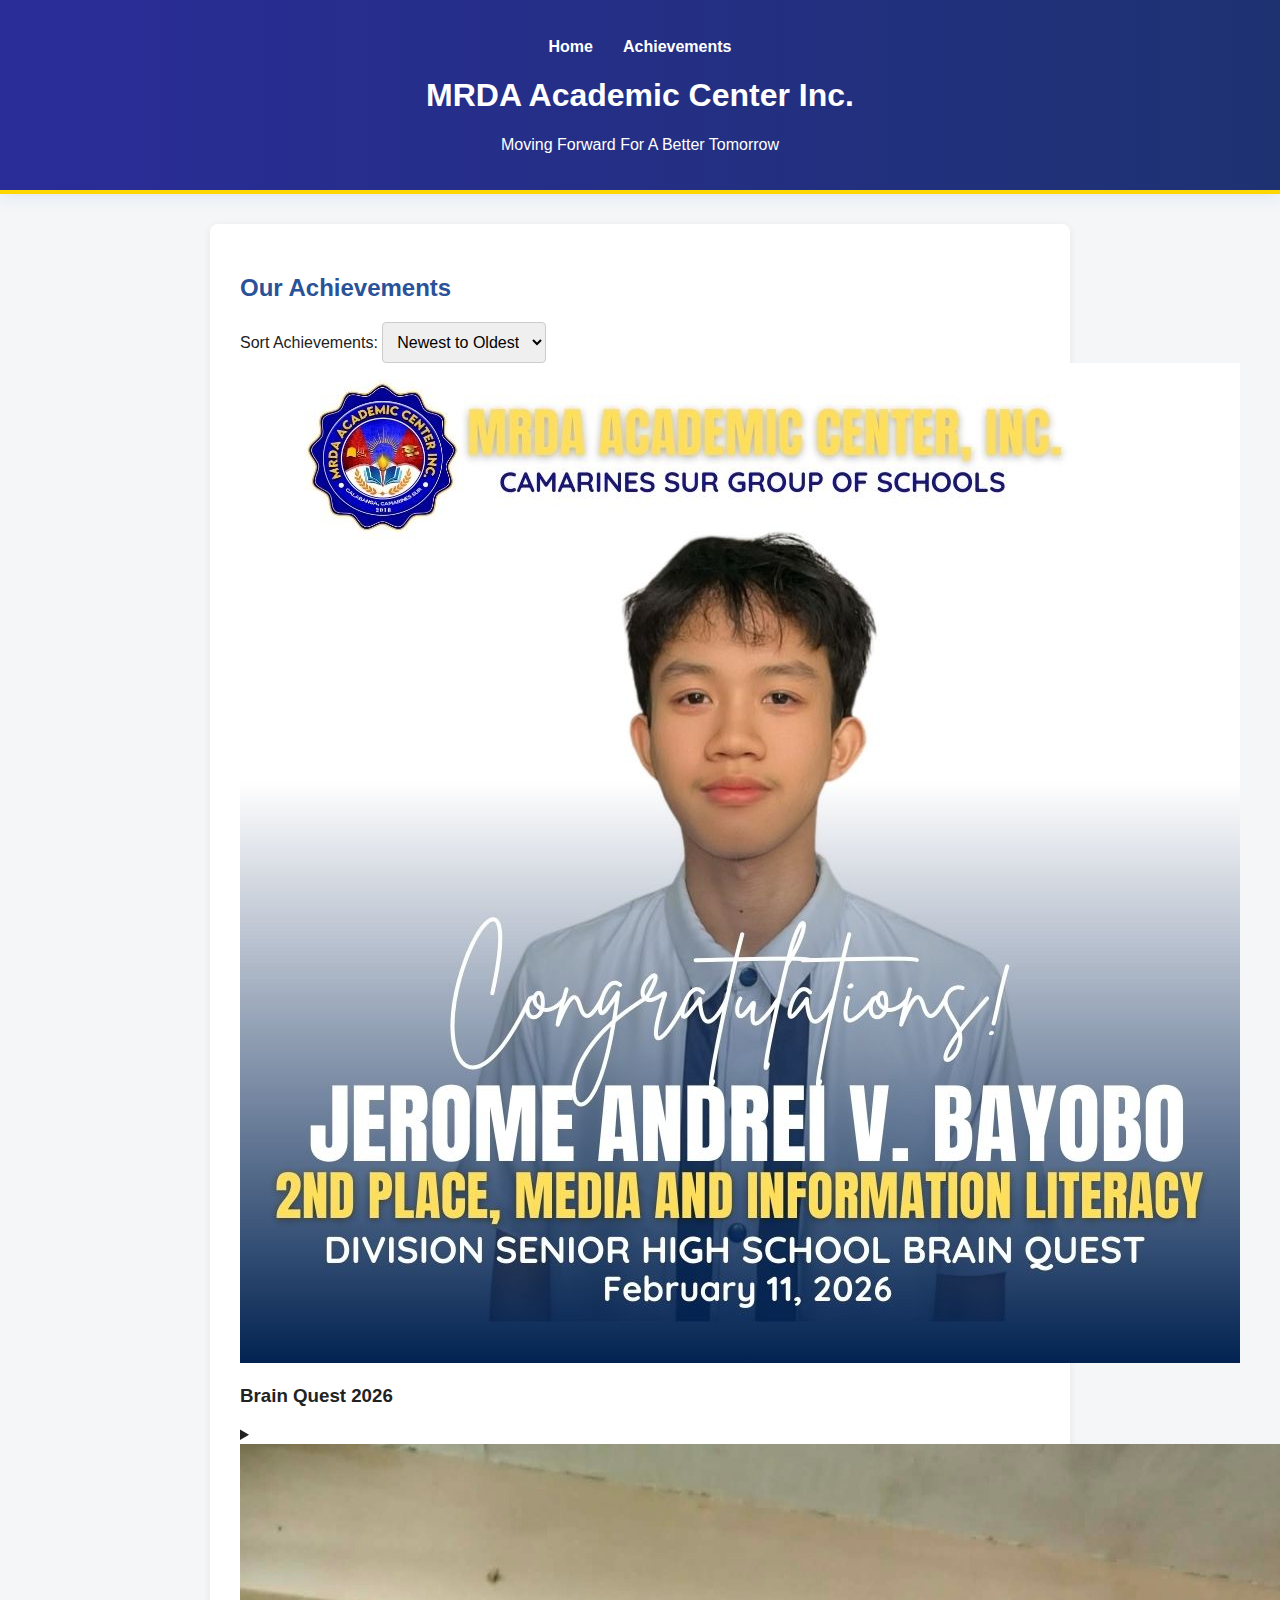
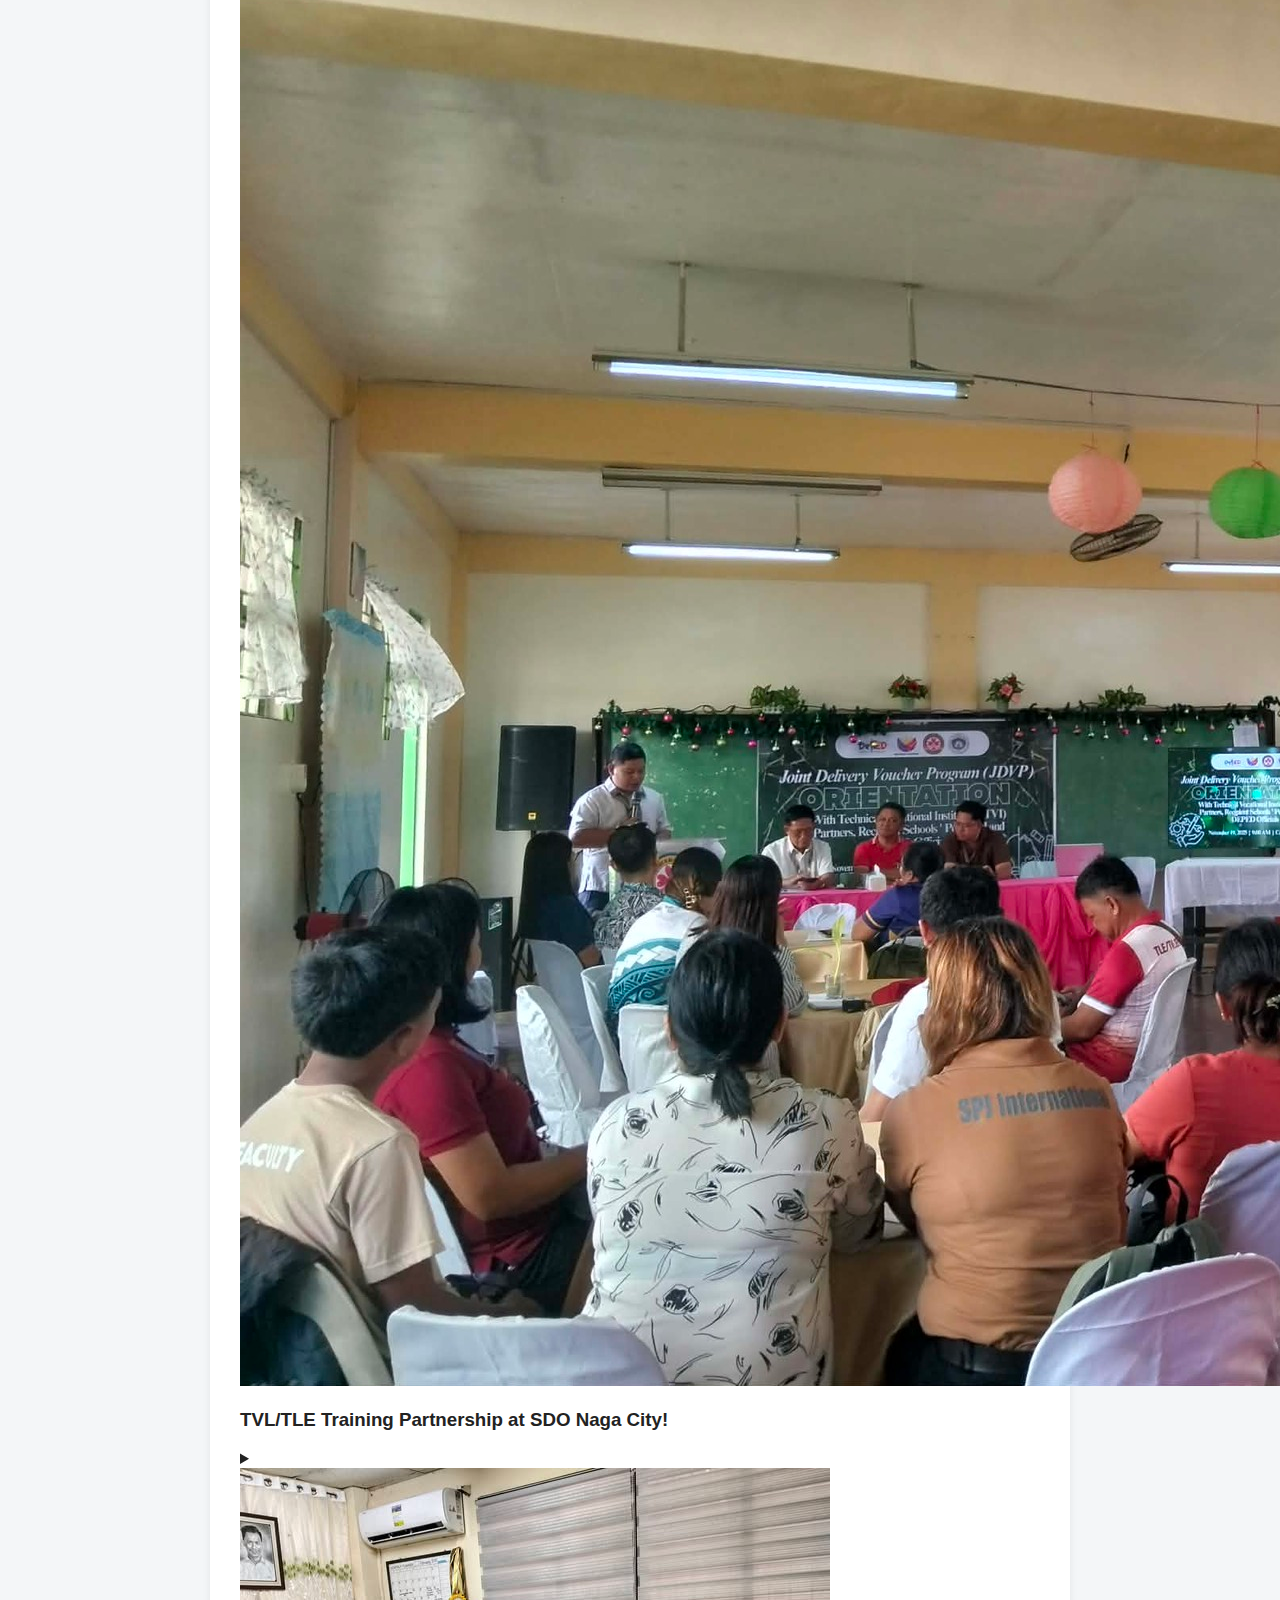
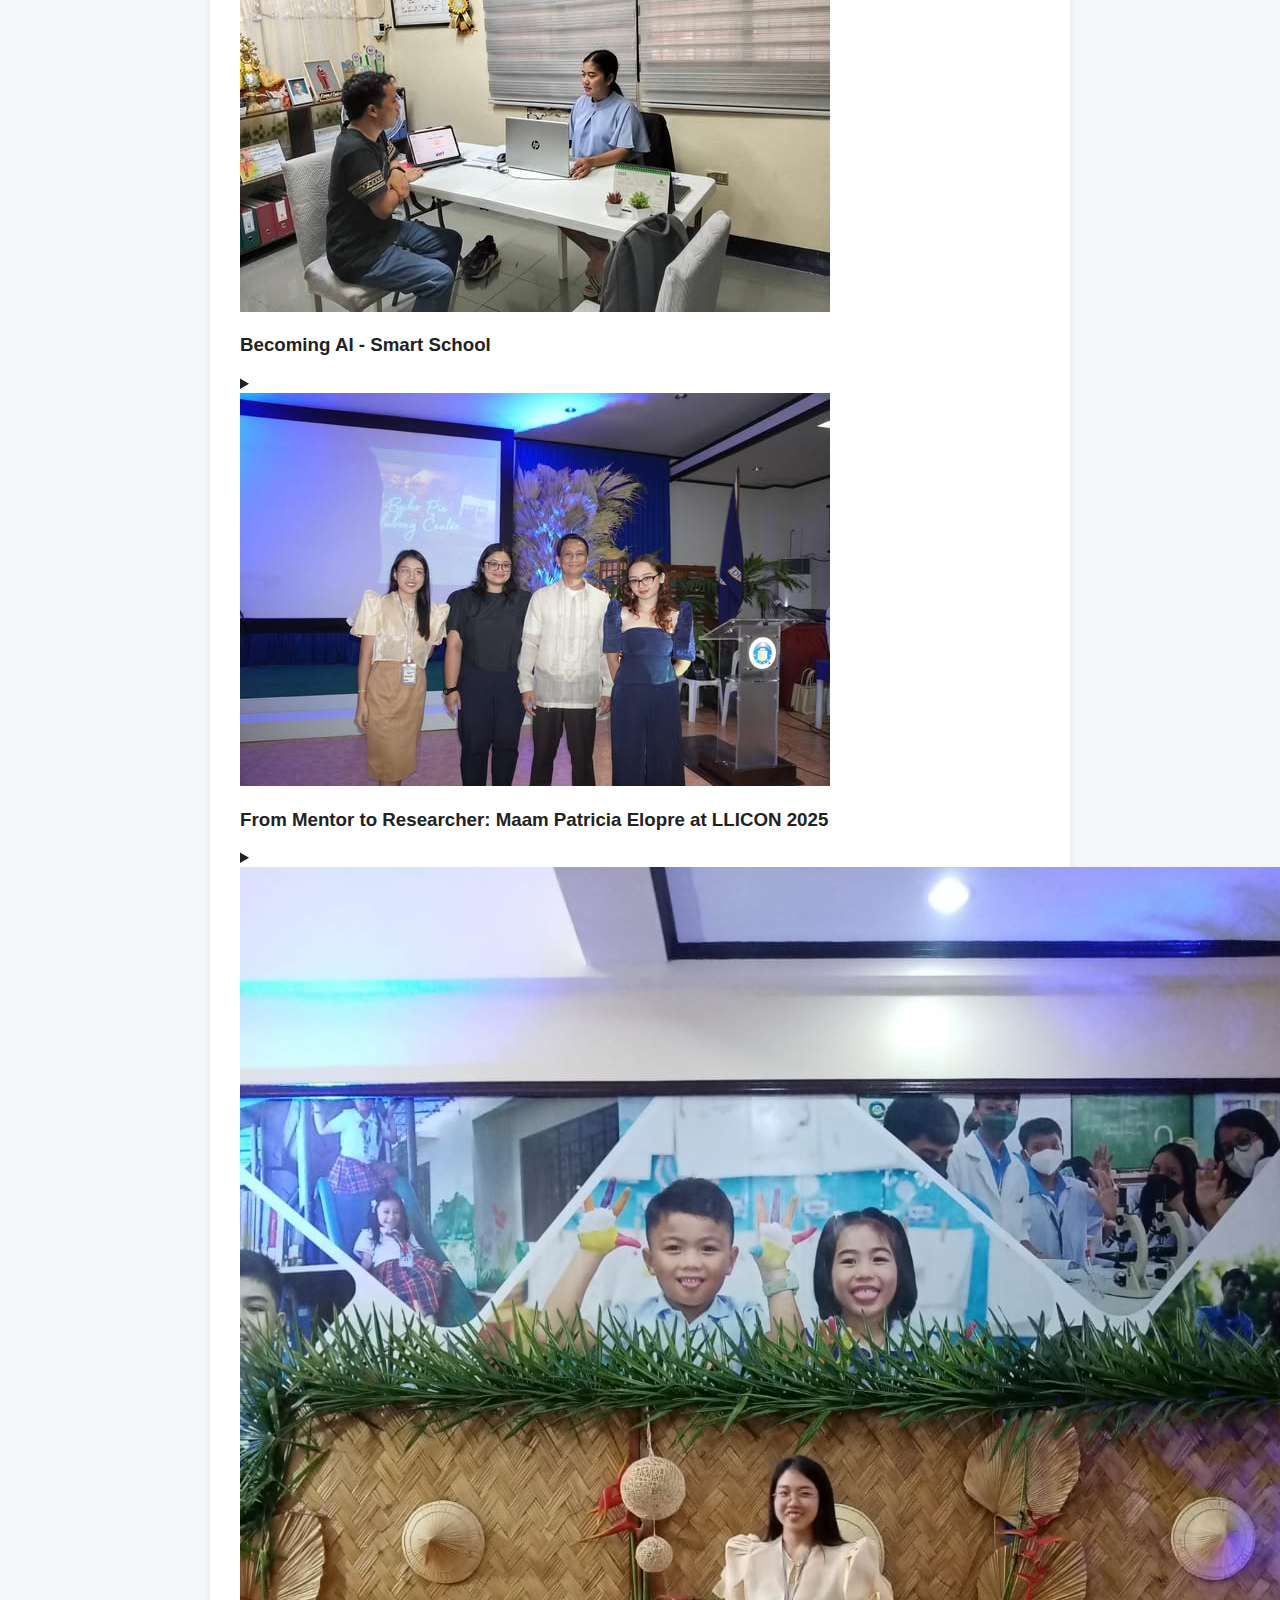
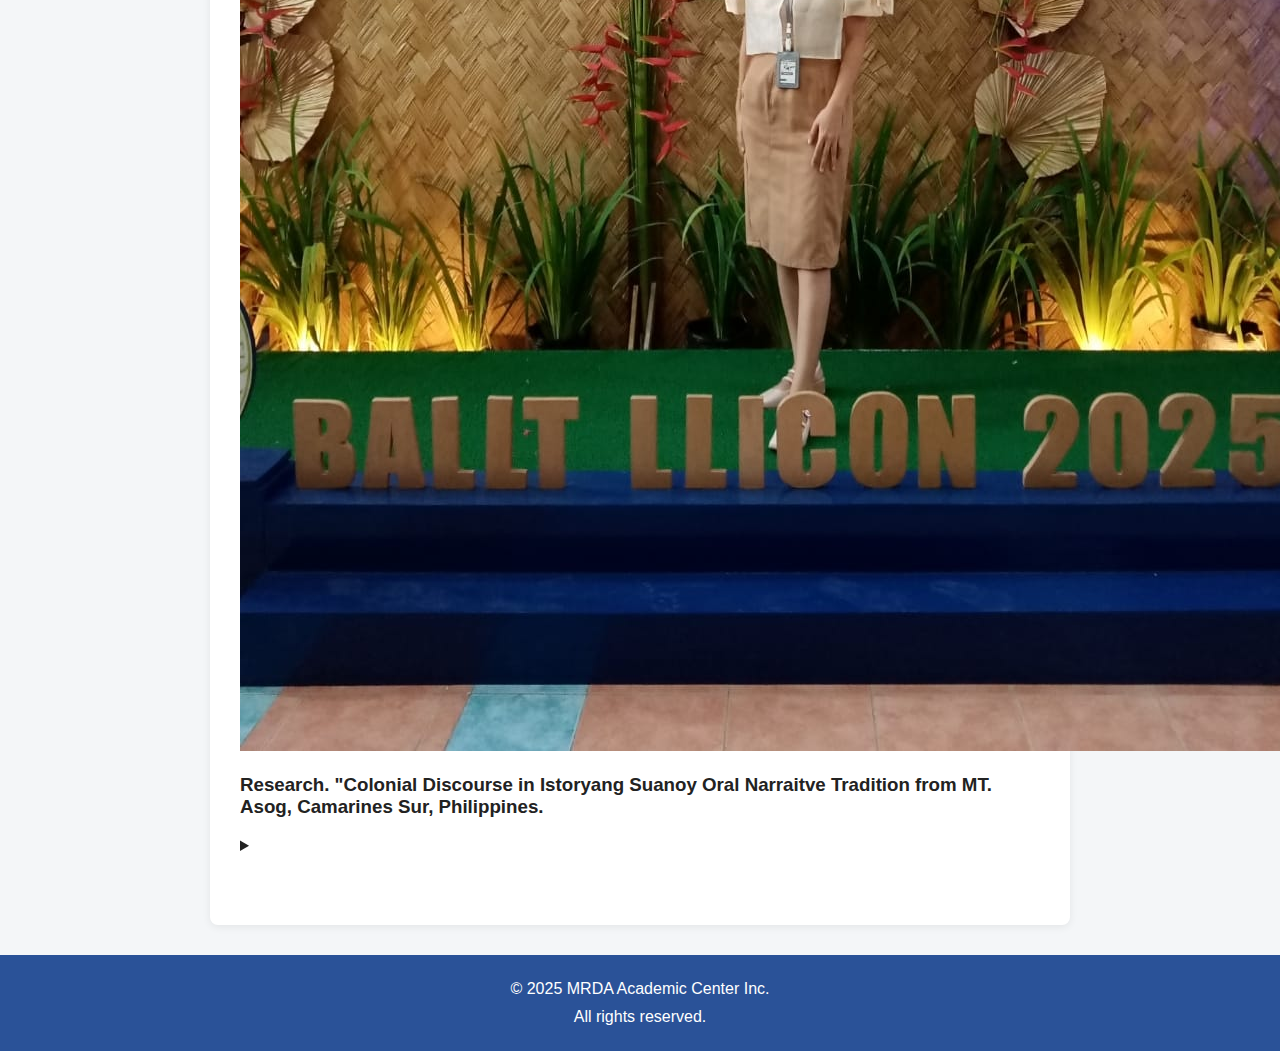
<file: achievements.html>
<!DOCTYPE html>
<html lang="en">
<head>
  <meta charset="UTF-8">
  <meta name="viewport" content="width=device-width, initial-scale=1.0">
  <title>Achievements - MRDA ACI Portal</title>
  <link rel="stylesheet" href="style.css">
</head>
<body>
  <header>
  <!-- Top navigation bar -->
  <nav class="top-nav">
    <ul>
      <li><a href="index.html">Home</a></li>
      <li><a href="achievements.html">Achievements</a></li>
    </ul>
  </nav>

  <!-- Welcome section with logo and message -->
  <div class="welcome"> 
    <h1 class="welcome_message">MRDA Academic Center Inc.</h1>
    <p class="theme-message">
        Moving Forward For A Better Tomorrow
    </p>
  </div>
</header>

  <main>
    <section id="achievements">
  <h2>Our Achievements</h2>

<div class="sort-controls">
  <label for="sort-select">Sort Achievements:</label>
  <select id="sort-select">
    <option value="newest">Newest to Oldest</option>
    <option value="oldest">Oldest to Newest</option>
  </select>
</div>

<div class="achievement-container" data-date="2026-02-12">
    <img src="quest.jpg" alt="Academic Excellence" class="achievement-photo">
    <h3>Brain Quest 2026</h3>

    <details class="achievement-details">
      <summary class="pull-button"></summary>
      <p class="short-text">
        Recognized for outstanding academic performance...
      </p>
      <p class="full-text">
        Congratulations to the Winners - 2026 Basic Education Camarines Sur Private Schools Brain Quest!
The Basic Education Department of MRDA Academic Center, Inc. Camarines Sur Group of Schools proudly extends its warmest congratulations to the winners, coaches, and participants of the recently concluded Camarines Sur Division Private Schools Brain Quest.
Despite the challenges of competing through various online platforms on February 11, 2026, our students demonstrated exceptional intelligence, resilience, and spirit.
This success is a testament to the hard work and guidance of our: Coaches & Coordinators, Program Chairs, School Officials headed by our hardworking School Administrator, Ms. Elaine A. Dalivae, and our High School Principal, Dr. Lilibeth Palino, for their visionary leadership and unwavering support.
Your dedication to excellence continues to inspire the entire MRDA community. We are incredibly proud of these wonderful results!
Maraming Salamat po at Mabuhay!
      </p>
    </details>
  </div>

  <div class="achievement-container" data-date="2025-11-20">
    <img src="partner.jpg" alt="Academic Excellence" class="achievement-photo">
    <h3>TVL/TLE Training Partnership at SDO Naga City!</h3>

    <details class="achievement-details">
      <summary class="pull-button"></summary>
      <p class="short-text">
        Recognized for outstanding academic performance...
      </p>
      <p class="full-text">
        MRDA Academic Center Inc. would like to extend its gratitude to Concepcion Pequena National High School from SDO Naga City for visiting our institution to discuss partnership in the Joint Delivery Voucher Program (JDVP) for the Academic Year 2025-2026.
Many thanks to the Senior High School TVL/TVE Teachers and coordinators of CPNHS for these opportunities and trust. 
Admiration for the hardworking School Administrator, Ms. Elaine Abarientos Daliva, and the Education Program Supervisors and Inspectorate Team from SDO Naga, for making this partnership a success and possible.
      </p>
    </details>
  </div>

  <div class="achievement-container" data-date="2025-09-11">
    <img src="ai.jpg" alt="Sports Championship" class="achievement-photo">
    <h3>Becoming AI - Smart School</h3>

    <details class="achievement-details">
      <summary class="pull-button"></summary>
      <p class="short-text">
        Blue Dragons won the inter-school basketball tournament...
      </p>
      <p class="full-text">
        Gratitude to our stakeholders for your wonderful partnership for the AI - SMART School Program.  The MRDA ACI community is excited for this. 
Many thanks po for choosing our institution.
      </p>
    </details>
  </div>

  <div class="achievement-container" data-date="2025-09-4">
    <img src="marpost.jpg" alt="Sports Championship" class="achievement-photo">
    <h3>From Mentor to Researcher: Maam Patricia Elopre at LLICON 2025</h3>

    <details class="achievement-details">
      <summary class="pull-button"></summary>
      <p class="short-text">
        Blue Dragons won the inter-school basketball tournament...
      </p>
      <p class="full-text">
       In every classroom she enters, Ma’am Patricia Mae Elopre—known to many simply as Ma’am Pat—often stands as the quiet yet formidable force in English and research. Her students describe her as the kind of mentor who reads not just their work, but also between the lines, pushing them to think sharper, write clearer, and build stronger foundations for their academic pursuits. For years, she has guided budding researchers with a steady hand and an even steadier intellect. But this time, the spotlight shifts. At the Language and Literature International Conference (LLICON) 2025, Ma’am Pat herself stepped forward—not just as a mentor, but as a researcher. Together with her professor and fellow scholar, Dr. Jesus Cyril Conde, she presented their paper titled “Colonial Discourse in Istoryang Suanoy Oral Narrative Tradition from Mt. Asog, Camarines Sur, Philippines.” The presentation took place on Day 2, Track 1: Language, Literature, and History Teaching, where scholars, educators, and language enthusiasts gathered to exchange critical insights. For someone long known as a meticulous critic of research, seeing Ma’am Pat embody the role of presenter and co-author reveals a deeper truth: that the best teachers never stop learning, questioning, and contributing. This achievement is not only a testament to her academic discipline but also to her humility—to continue venturing into scholarship alongside those she once looked up to. Gratitude was extended to Dr. Conde for his mentorship, and to the Bicol Association of Language and Literature Teachers (BALLT) for providing the platform where voices like Ma’am Pat’s could resonate beyond the classroom. The event was held September 4–6, 2025 at Ateneo de Naga University, under the auspices of MRDA ACI—a gathering where knowledge does not just stay within the four walls of a room, but ripples outward into communities and cultures. Quiet, sharp, and relentless in her pursuit of knowledge, Ma’am Patricia Mae Elopre reminds us that brilliance speaks loudest not in volume, but in impact.
      </p>
    </details>
  </div>

<div class="achievement-container" data-date="2025-09-06">
    <img src="pat.jpg" alt="Sports Championship" class="achievement-photo">
    <h3>Research. "Colonial Discourse in Istoryang Suanoy Oral Narraitve Tradition from MT. Asog, Camarines Sur, Philippines.</h3>

    <details class="achievement-details">
      <summary class="pull-button"></summary>
      <p class="short-text">
        Blue Dragons won the inter-school basketball tournament...
      </p>
      <p class="full-text">
        The MRDA ACI would like to extend its admiration and salute to our College Coordinator, Ma'am Patricia Mae F. Elopre, for her exemplary performance as Research Presenter during the 2025 Language and Literature International Conference (LLICON)  held from September 4-6, 2025, at Ateneo de Naga University.
      </p>
    </details>
  </div>

</section>
  </main>

  <footer>
    <p>&copy; 2025 MRDA Academic Center Inc.</p>
    <p>All rights reserved.</p>
  </footer>

<script>
document.addEventListener("DOMContentLoaded", function() {
  const sortSelect = document.getElementById("sort-select");
  const achievementsSection = document.getElementById("achievements");

  sortSelect.addEventListener("change", function() {
    const sortOrder = this.value;
    const achievements = achievementsSection.querySelectorAll(".achievement-container");
    const achievementsArray = Array.from(achievements);

    achievementsArray.sort((a, b) => {
      const dateA = new Date(a.getAttribute("data-date"));
      const dateB = new Date(b.getAttribute("data-date"));
      return sortOrder === "newest" ? dateB - dateA : dateA - dateB;
    });

    achievementsArray.forEach(item => achievementsSection.appendChild(item));
  });
});
</script>

</body>
</html>
</file>
<file: style.css>
/* Announcements Section */
.announcements-section {
	background: #e9eef6;
	color: #1e3c72;
	padding: 18px 0 10px 0;
	text-align: center;
	border-bottom: 2px solid #2a5298;
}
.announcements-container {
	max-width: 800px;
	margin: 0 auto;
}
.announcements-section h2 {
	margin: 0 0 8px 0;
	color: #2a5298;
	font-size: 1.4rem;
}
.announcements-list {
	list-style: disc inside;
	margin: 0;
	padding: 0;
	text-align: left;
	display: inline-block;
}
.announcements-list li {
	margin-bottom: 4px;
	font-size: 1.05rem;
}
/* Header Flex Layout for Logo Left */
.header-flex {
	display: flex;
	align-items: center;
	justify-content: flex-start;
	gap: 24px;
	max-width: 900px;
	margin: 0 auto;
}
.header-content {
	flex: 1;
}
.header-content h1 {
	margin: 0 0 10px 0;
	color: #fff;
	text-align: center;
	width: 100%;
	font-size: 2.4rem;
}

/* School Photo Section */
.school-photo-section {
	max-width: 780px;
	background: #fff;
	padding: 0;
	margin: 0 auto 20px auto;
	text-align: center;
}
.school-photo {
	width: 100%;
	height: auto;
	max-height: 400px;
	object-fit: cover;
	display: block;
}
/* School Logo in Header */
.school-logo {
	width: 80px;
	height: 80px;
	object-fit: contain;
	display: block;
	margin: 0 auto 10px auto;
}
/* School Administrator Section */
.admin-section {
	margin-bottom: 40px;
}
.admin-container {
	display: flex;
	align-items: center;
	gap: 24px;
}
.admin-photo {
	width: 120px;
	height: 120px;
	object-fit: cover;
	border-radius: 50%;
	border: 3px solid #2a5298;
	background: #fff;
}
.admin-info {
	flex: 1;
}
.admin-info h3 {
	margin: 0 0 8px 0;
	color: #2a5298;
}
header h1 {
	color: #fff;
}
body {
	font-family: Arial, sans-serif;
	margin: 0;
	padding: 0;
	background: #f4f6f8;
	color: #222;
}

header {
	background: linear-gradient(90deg, #2a2c98 0%, #1e3272 100%);
	color: #fff;
	padding: 28px 0 20px 0;
	text-align: center;
	position: relative;
	box-shadow: 0 4px 16px 0 rgba(42,82,152,0.08);
	border-bottom: 4px solid #ffd700;
	z-index: 2;
}

nav ul {
	list-style: none;
	padding: 0;
	margin: 10px 0 0 0;
	display: flex;
	justify-content: center;
	gap: 30px;
}

nav a {
	color: #fff;
	text-decoration: none;
	font-weight: bold;
	transition: color 0.2s;
}

nav a:hover {
	color: #ffd700;
}

main {
	max-width: 800px;
	margin: 30px auto;
	background: #fff;
	padding: 30px;
	border-radius: 8px;
	box-shadow: 0 2px 8px rgba(0,0,0,0.07);
}

section {
	margin-bottom: 40px;
}

h1, h2 {
	color: #2a5298;
}

form {
	display: flex;
	flex-direction: column;
	gap: 15px;
	margin-top: 15px;
}

input, select, button {
	padding: 10px;
	border: 1px solid #ccc;
	border-radius: 4px;
	font-size: 1em;
}

button {
	background: #2a5298;
	color: #fff;
	border: none;
	cursor: pointer;
	transition: background 0.2s;
}

button:hover {
	background: #1e3c72;
}

#formMessage {
	margin-top: 10px;
	color: #2a5298;
	font-weight: bold;
}

footer {
  background-color: #2a5298;
  color: #fff;
  width: 100%;
  padding: 20px 5%;
  box-sizing: border-box;

  /* Force centering */
  display: flex;
  flex-direction: column;
  align-items: center;
  justify-content: center;
  text-align: center;
}

footer p,
footer a,
footer span {
  margin: 5px 0;
  text-align: center;
  width: 100%;
}

footer p,
footer span,
footer a {
  display: block;
  margin: 5px 0;
  text-align: center;
}

/* Mission, Vision, Quality Policy Section */
.mvq-container {
	display: flex;
	justify-content: space-between;
	gap: 20px;
	margin-bottom: 40px;
}
.mvq-box {
	flex: 1;
	background: #e9eef6;
	border-radius: 8px;
	padding: 20px;
	box-shadow: 0 1px 4px rgba(42,82,152,0.07);
	display: flex;
	flex-direction: column;
	align-items: center;
	justify-content: center;
	text-align: center;
}
.mvq-box h3 {
	color: #2a5298;
	margin-bottom: 10px;
}

/*Spacing Adjustments*/
	#about p {
        text-indent: 2em;   /* Indent first line */
        line-height: 2;     /* Double spacing */
        margin-bottom: 1em; /* Extra space between paragraphs */
    }
	#administrator p {
		text-indent: 2em;   /* Indent first line */
		line-height: 2;     /* Double spacing */
		margin-bottom: 1em; /* Extra space between paragraphs */
	}

/* Responsive fixes */
.header-flex,
.admin-container,
.mvq-container {
  flex-wrap: wrap;
}

@media (max-width: 768px) {
	/* Universal font scaling */
  body,
  h1, h2, h3, h4, h5, h6,
  p, li, a, span, strong, em,
  .section-title,
  .subheading,
  .about-text,
  .mission-text,
  .vision-text,
  .core-values-text,
  .quality-policy-text,
  .admin-info p,
  .mvq-box p,
  .announcements-container li,
  .announcements-container p,
  .footer p,
  .footer a,
  .footer span {
    font-size: 0.85rem !important;
    line-height: 1.6 !important;
    text-align: justify !important;
  }

  nav a {
    font-size: 0.85rem !important;
  }

  footer {
    font-size: 0.8rem !important;
    padding: 15px 5% !important;
    text-align: center !important;
  }

  /* Header layout */
  .header-flex {
    flex-direction: column;
    align-items: center;
    gap: 10px;
    text-align: center;
  }

  .header-content {
    width: 100%;
    text-align: center;
  }

  nav ul {
    flex-direction: column;
    gap: 10px;
    justify-content: center;
    align-items: center;
  }

  /* Font scaling */
  h1 {
    font-size: 1.6rem;
  }

  h2 {
    font-size: 1.3rem;
  }

  h3 {
    font-size: 1.1rem;
  }

  p,
  li,
  nav a {
    font-size: 0.95rem;
    line-height: 1.6;
    text-align: justify;
  }

  /* MVQ section */
  .mvq-container {
    flex-direction: column;
    align-items: center;
  }

  .mvq-box {
    width: 90%;
    max-width: 600px;
    margin: 0 auto 20px auto;
    text-align: center;
  }

  /* Admin section */
  .admin-container {
    flex-direction: column;
    align-items: center;
    text-align: center;
  }

  .admin-info {
    width: 90%;
    max-width: 600px;
    margin: 0 auto;
    text-align: center;
  }

  .admin-photo {
    margin: 0 auto 15px auto;
  }

  /* Announcements */
  .announcements-container {
    width: 90%;
    max-width: 600px;
    margin: 0 auto;
    text-align: center;
  }

  /* Footer */
  footer {
    font-size: 0.85rem;
    padding: 15px 5%;
  }

  footer p,
  footer a,
  footer span {
	font-size: 0.85rem;
	text-align: center;
  }

  /* Keep "Want to enroll" and below left-aligned */
  #admission,
  #contact {
    text-align: left;
    padding-left: 5%;
    padding-right: 5%;
  }

  #admission h2,
  #contact h2 {
    text-align: left;
  }

  #formMessage {
    font-size: 0.95rem;
  }

  .welcome-message,
  .announcements-title {
	font-size: 1.2rem;
	text-align: center;
	margin: 0 auto 10px auto;
	width: 100%;
	display: block;
  }
}

/*Center key titles*/
.welcome-message,
.announcements-title {
	text-align: center;
	margin-bottom: 10px;
}

/*Desktop and Mobile*/
.welcome-message
.announcements-title {
	text-align: center;
	margin: 0 auto 10px auto;
	width: 100%;
	display: block;
}

/* Universal centering for key headings */
.welcome-message,
.announcements-title {
  display: block;
  width: 100%;
  text-align: center;
  margin: 0 auto 10px auto;
  font-weight: bold;
}

/* Optional: center their container too */
.header,
.announcements-container {
  display: flex;
  flex-direction: column;
  align-items: center;
  justify-content: center;
  text-align: center;
}
</file>
